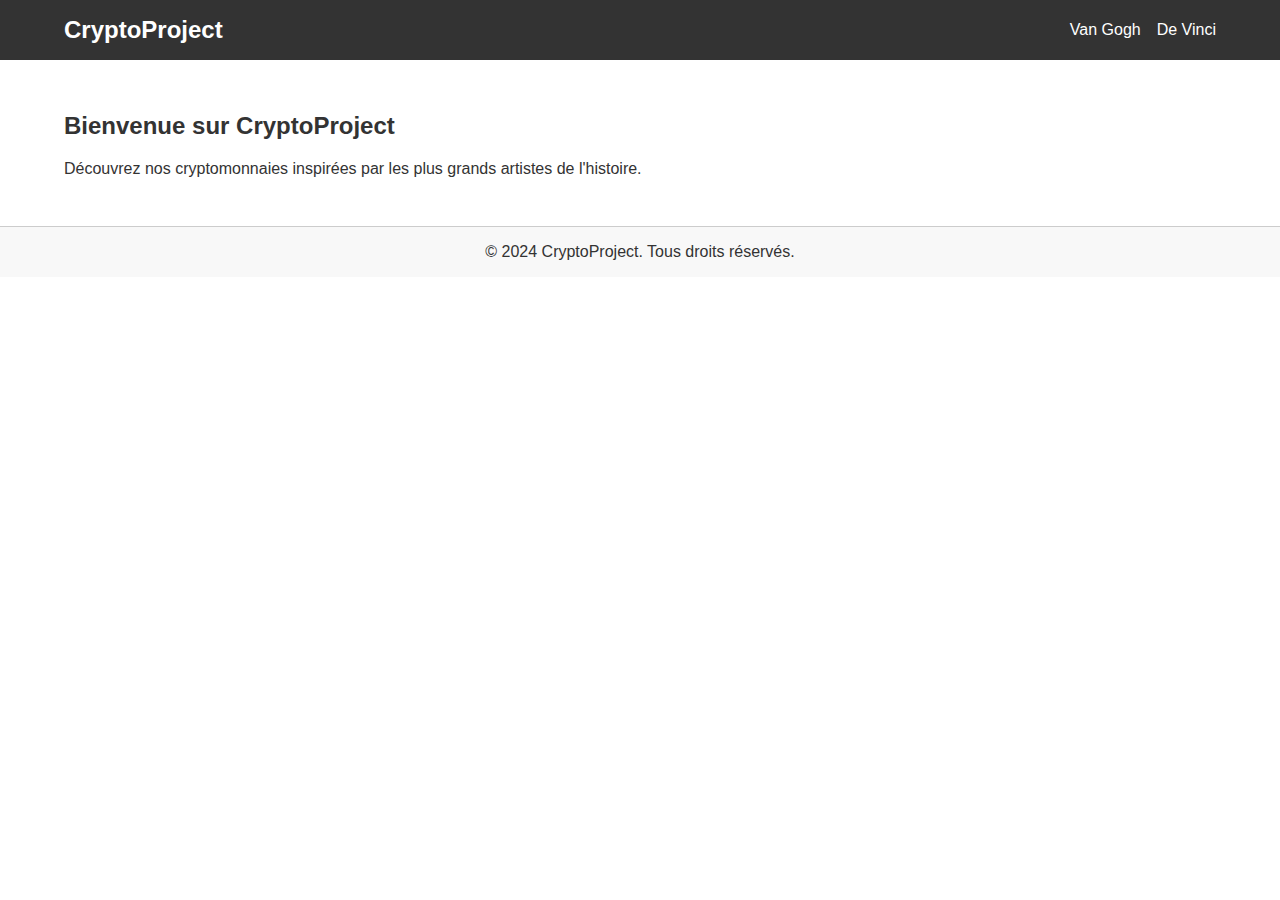
<file: index.html>
<!DOCTYPE html>
<html lang="fr">
<head>
    <meta charset="UTF-8">
    <meta name="viewport" content="width=device-width, initial-scale=1.0">
    <title>CryptoProject</title>
    <link rel="stylesheet" href="styles.css">
</head>
<body>
    <header>
        <div class="container">
            <h1>CryptoProject</h1>
            <nav>
                <ul>
                    <li><a href="vangogh.html">Van Gogh</a></li>
                    <li><a href="davinci.html">De Vinci</a></li>
                </ul>
            </nav>
        </div>
    </header>

    <section id="home">
        <div class="container">
            <h2>Bienvenue sur CryptoProject</h2>
            <p>Découvrez nos cryptomonnaies inspirées par les plus grands artistes de l'histoire.</p>
        </div>
    </section>

    <footer>
        <div class="container">
            <p>&copy; 2024 CryptoProject. Tous droits réservés.</p>
        </div>
    </footer>
</body>
</html>
</file>
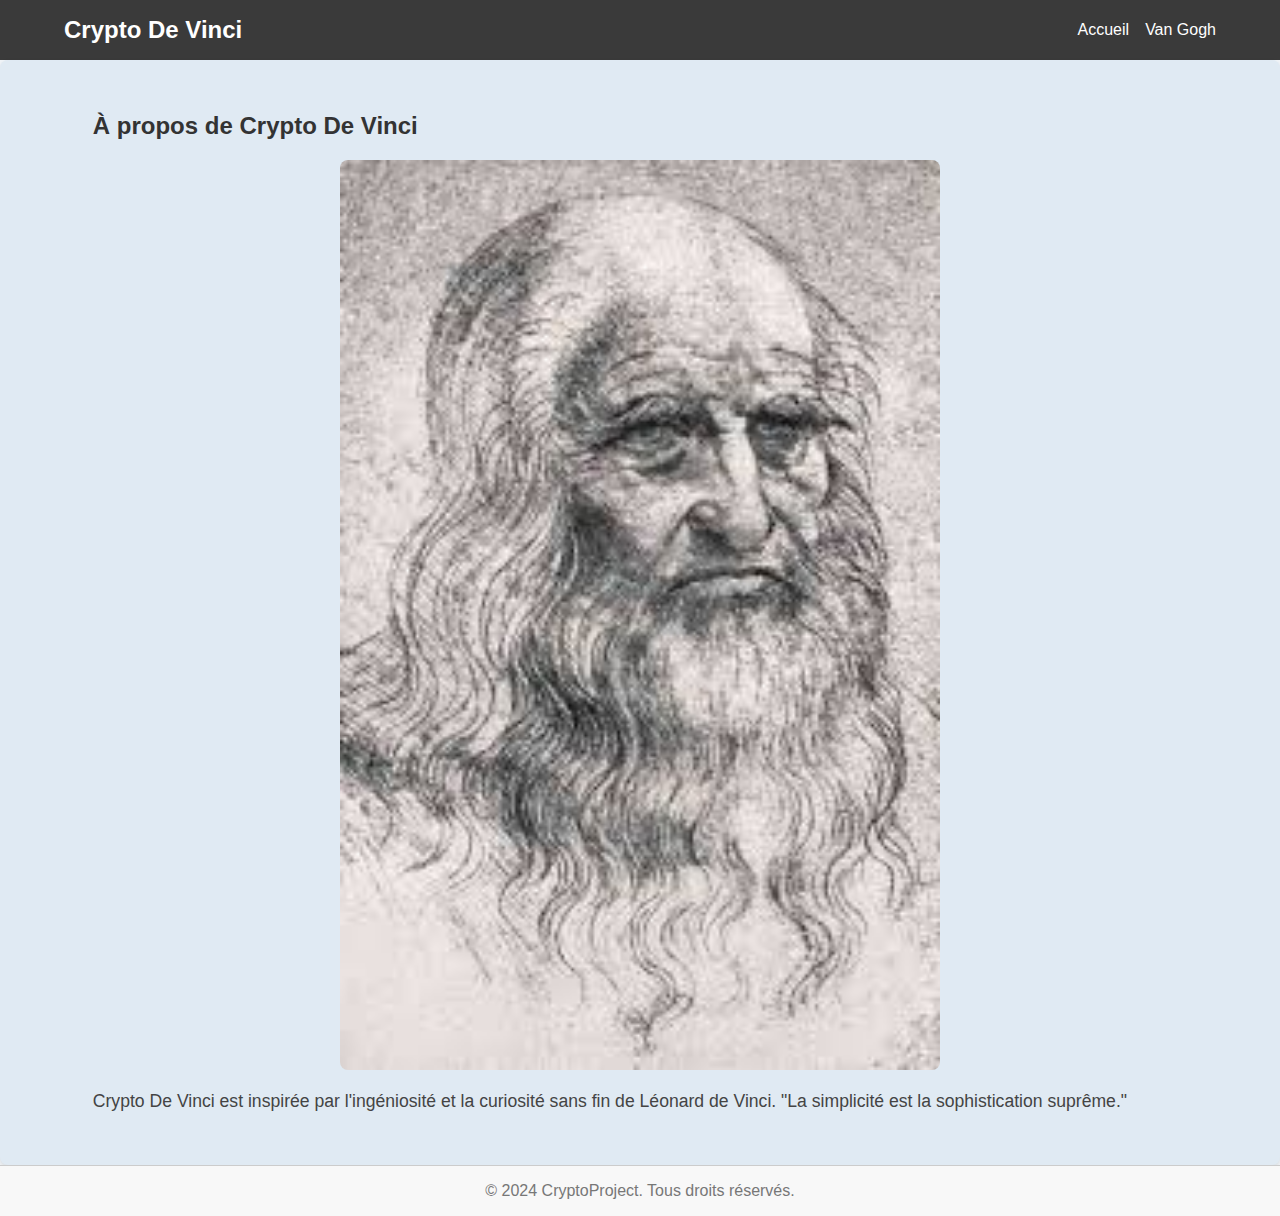
<file: davinci.html>
<!DOCTYPE html>
<html lang="fr">
<head>
    <meta charset="UTF-8">
    <meta name="viewport" content="width=device-width, initial-scale=1.0">
    <title>Crypto De Vinci</title>
    <link rel="stylesheet" href="davinci.css">
</head>
<body>
    <header>
        <div class="container">
            <h1>Crypto De Vinci</h1>
            <nav>
                <ul>
                    <li><a href="index.html">Accueil</a></li>
                    <li><a href="vangogh.html">Van Gogh</a></li>
                </ul>
            </nav>
        </div>
    </header>

    <section id="davinci">
        <div class="container">
            <h2>À propos de Crypto De Vinci</h2>
            <img src="davinci.jpg" alt="De Vinci Image">
            <p>Crypto De Vinci est inspirée par l'ingéniosité et la curiosité sans fin de Léonard de Vinci. "La simplicité est la sophistication suprême."</p>
        </div>
    </section>

    <footer>
        <div class="container">
            <p>&copy; 2024 CryptoProject. Tous droits réservés.</p>
        </div>
    </footer>
</body>
</html>
</file>
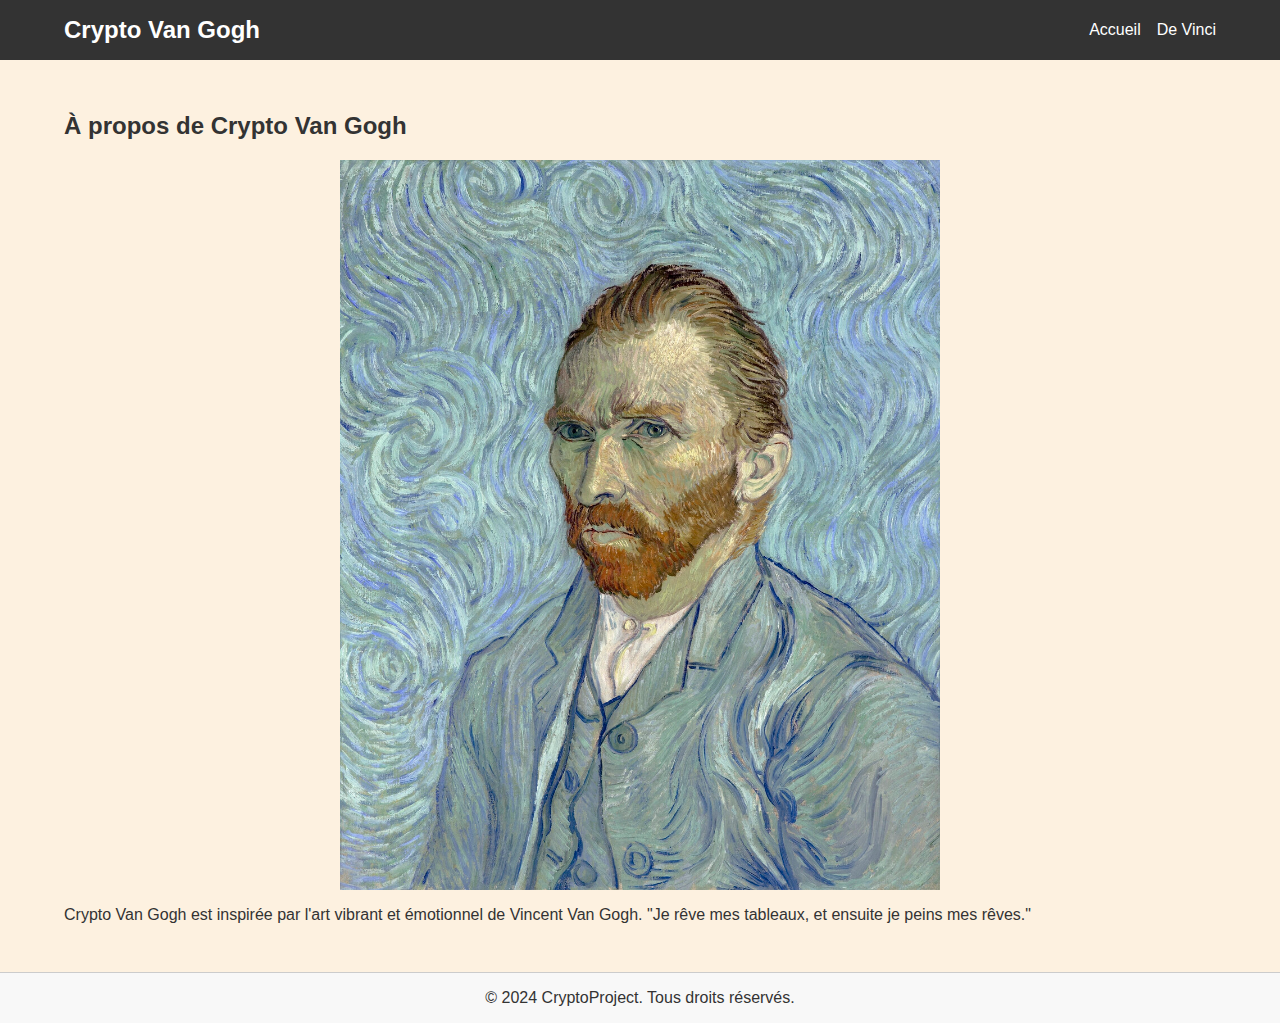
<file: vangogh.html>
<!DOCTYPE html>
<html lang="fr">
<head>
    <meta charset="UTF-8">
    <meta name="viewport" content="width=device-width, initial-scale=1.0">
    <title>Crypto Van Gogh</title>
    <link rel="stylesheet" href="vangogh.css">
</head>
<body>
    <header>
        <div class="container">
            <h1>Crypto Van Gogh</h1>
            <nav>
                <ul>
                    <li><a href="index.html">Accueil</a></li>
                    <li><a href="davinci.html">De Vinci</a></li>
                </ul>
            </nav>
        </div>
    </header>

    <section id="vangogh">
        <div class="container">
            <h2>À propos de Crypto Van Gogh</h2>
            <img src="vangogh.jpg" alt="Van Gogh Image">
            <p>Crypto Van Gogh est inspirée par l'art vibrant et émotionnel de Vincent Van Gogh. "Je rêve mes tableaux, et ensuite je peins mes rêves."</p>
        </div>
    </section>

    <footer>
        <div class="container">
            <p>&copy; 2024 CryptoProject. Tous droits réservés.</p>
        </div>
    </footer>
</body>
</html>
</file>
<file: styles.css>
body {
    font-family: Arial, sans-serif;
    margin: 0;
    padding: 0;
    color: #333;
}

header {
    background-color: #333;
    color: #fff;
    padding: 1rem 0;
}

header .container {
    display: flex;
    justify-content: space-between;
    align-items: center;
    flex-wrap: wrap;
}

header h1 {
    margin: 0;
    font-size: 1.5rem;
}

nav ul {
    list-style: none;
    margin: 0;
    padding: 0;
    display: flex;
    flex-wrap: wrap;
}

nav ul li {
    margin-left: 1rem;
}

nav ul li a {
    color: #fff;
    text-decoration: none;
}

section {
    padding: 2rem 0;
}

.container {
    width: 90%;
    max-width: 1200px;
    margin: 0 auto;
}

footer {
    background-color: #f8f8f8;
    text-align: center;
    padding: 1rem 0;
    border-top: 1px solid #ccc;
}

footer p {
    margin: 0;
}

/* Responsive Design */
@media (max-width: 768px) {
    header .container {
        flex-direction: column;
        align-items: flex-start;
    }

    nav ul {
        flex-direction: column;
        width: 100%;
    }

    nav ul li {
        margin: 0.5rem 0;
    }

    header h1 {
        margin-bottom: 1rem;
    }
}

@media (max-width: 480px) {
    header h1 {
        font-size: 1.25rem;
    }

    section {
        padding: 1rem 0;
    }
}
</file>
<file: davinci.css>
body {
    font-family: Arial, sans-serif;
    margin: 0;
    padding: 0;
    color: #333;
    background-color: #f0f4f8;
}

header {
    background-color: #3a3a3a;
    color: #fff;
    padding: 1rem 0;
}

header .container {
    display: flex;
    justify-content: space-between;
    align-items: center;
    flex-wrap: wrap;
}

header h1 {
    margin: 0;
    font-size: 1.5rem;
}

nav ul {
    list-style: none;
    margin: 0;
    padding: 0;
    display: flex;
    flex-wrap: wrap;
}

nav ul li {
    margin-left: 1rem;
}

nav ul li a {
    color: #fff;
    text-decoration: none;
}

section {
    padding: 2rem 0;
}

.container {
    width: 90%;
    max-width: 1200px;
    margin: 0 auto;
}

#davinci {
    background-color: #e0eaf3;
    padding: 2rem;
    border-radius: 8px;
    box-shadow: 0 2px 4px rgba(0, 0, 0, 0.1);
}

#davinci img {
    width: 100%;
    max-width: 600px;
    display: block;
    margin: 1rem auto;
    border-radius: 8px;
}

#davinci p {
    font-size: 1.1rem;
    line-height: 1.6;
    color: #444;
}

footer {
    background-color: #f8f8f8;
    text-align: center;
    padding: 1rem 0;
    border-top: 1px solid #ccc;
}

footer p {
    margin: 0;
    color: #777;
}

/* Responsive Design */
@media (max-width: 768px) {
    header .container {
        flex-direction: column;
        align-items: flex-start;
    }

    nav ul {
        flex-direction: column;
        width: 100%;
    }

    nav ul li {
        margin: 0.5rem 0;
    }

    header h1 {
        margin-bottom: 1rem;
    }
}

@media (max-width: 480px) {
    header h1 {
        font-size: 1.25rem;
    }

    section {
        padding: 1rem 0;
    }

    #davinci img {
        width: 100%;
        max-width: 100%;
    }
}
</file>
<file: vangogh.css>
body {
    font-family: Arial, sans-serif;
    margin: 0;
    padding: 0;
    color: #333;
}

header {
    background-color: #333;
    color: #fff;
    padding: 1rem 0;
}

header .container {
    display: flex;
    justify-content: space-between;
    align-items: center;
    flex-wrap: wrap;
}

header h1 {
    margin: 0;
    font-size: 1.5rem;
}

nav ul {
    list-style: none;
    margin: 0;
    padding: 0;
    display: flex;
    flex-wrap: wrap;
}

nav ul li {
    margin-left: 1rem;
}

nav ul li a {
    color: #fff;
    text-decoration: none;
}

section {
    padding: 2rem 0;
}

.container {
    width: 90%;
    max-width: 1200px;
    margin: 0 auto;
}

#vangogh {
    background-color: #fdf1e0;
    color: #333;
}

#vangogh img {
    width: 100%;
    max-width: 600px;
    display: block;
    margin: 1rem auto;
}

footer {
    background-color: #f8f8f8;
    text-align: center;
    padding: 1rem 0;
    border-top: 1px solid #ccc;
}

footer p {
    margin: 0;
}

/* Responsive Design */
@media (max-width: 768px) {
    header .container {
        flex-direction: column;
        align-items: flex-start;
    }

    nav ul {
        flex-direction: column;
        width: 100%;
    }

    nav ul li {
        margin: 0.5rem 0;
    }

    header h1 {
        margin-bottom: 1rem;
    }
}

@media (max-width: 480px) {
    header h1 {
        font-size: 1.25rem;
    }

    section {
        padding: 1rem 0;
    }

    #vangogh img {
        width: 100%;
        max-width: 100%;
    }
}
</file>
